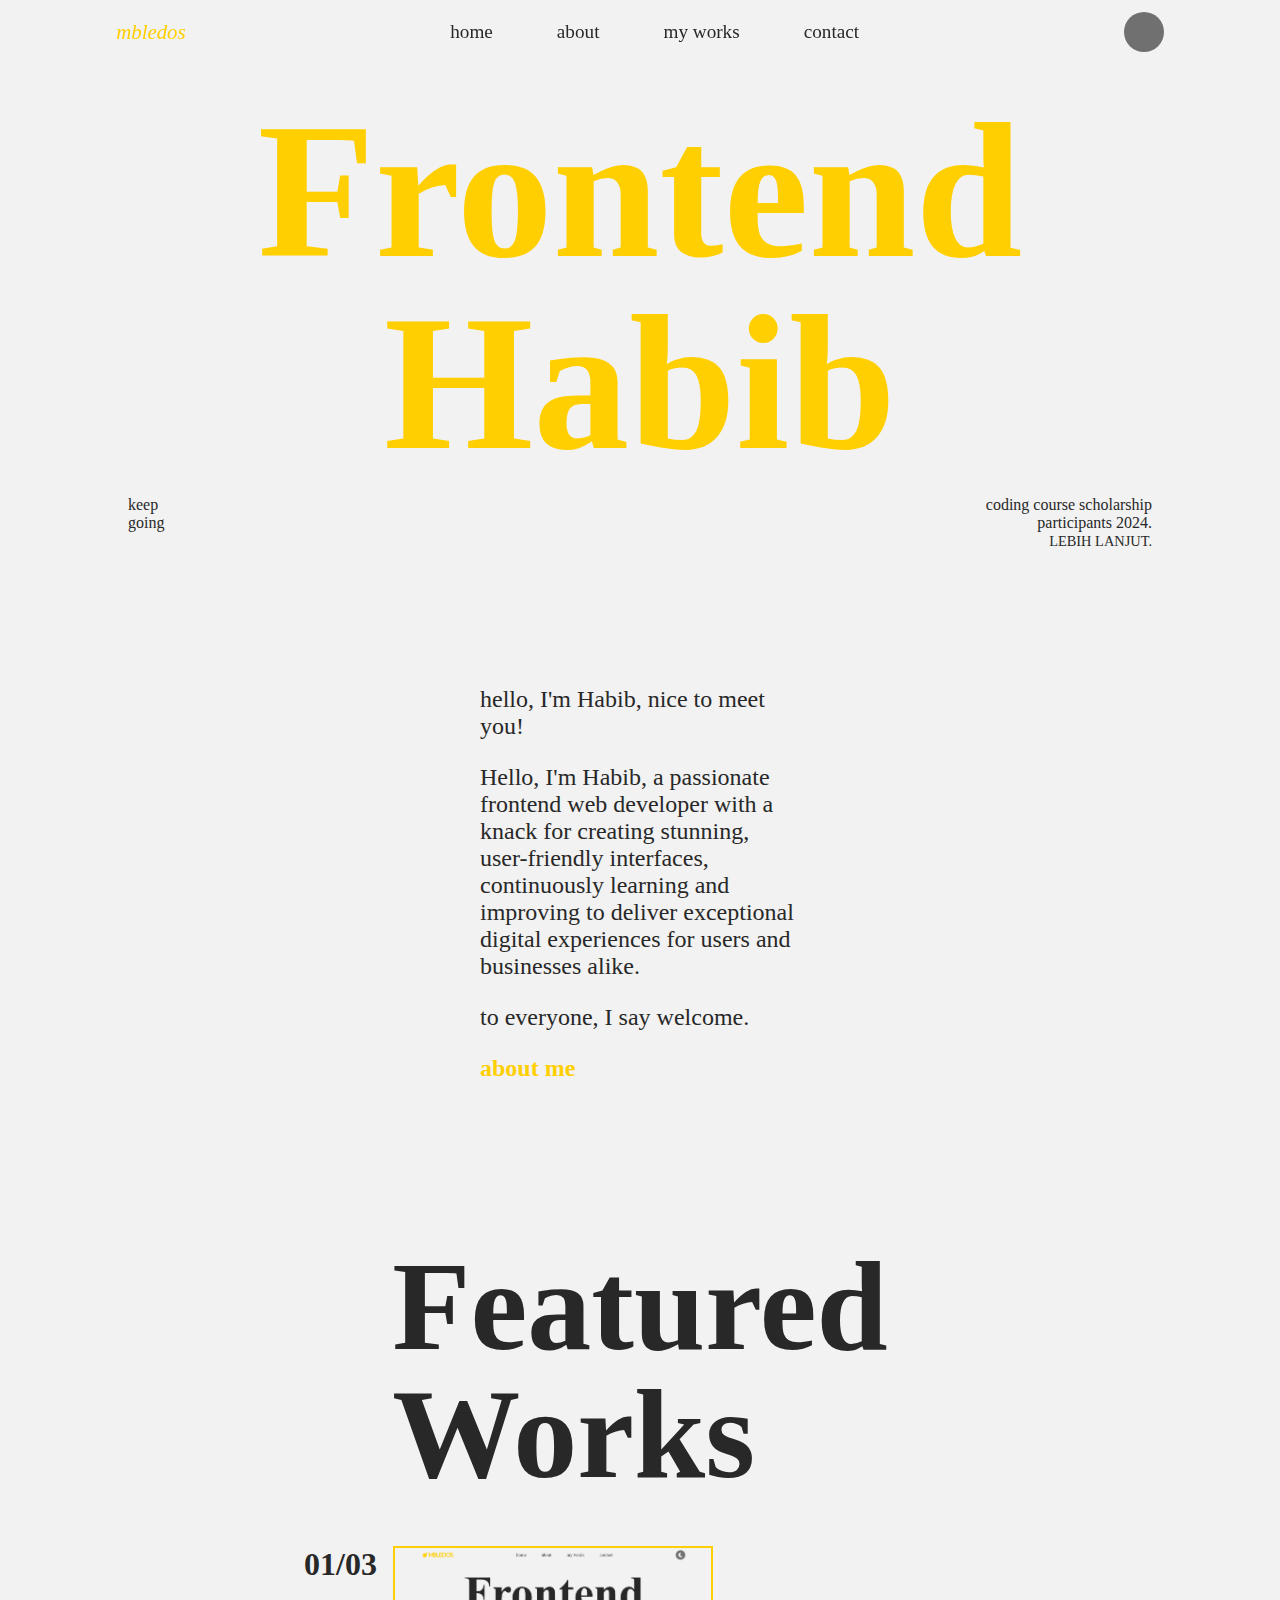
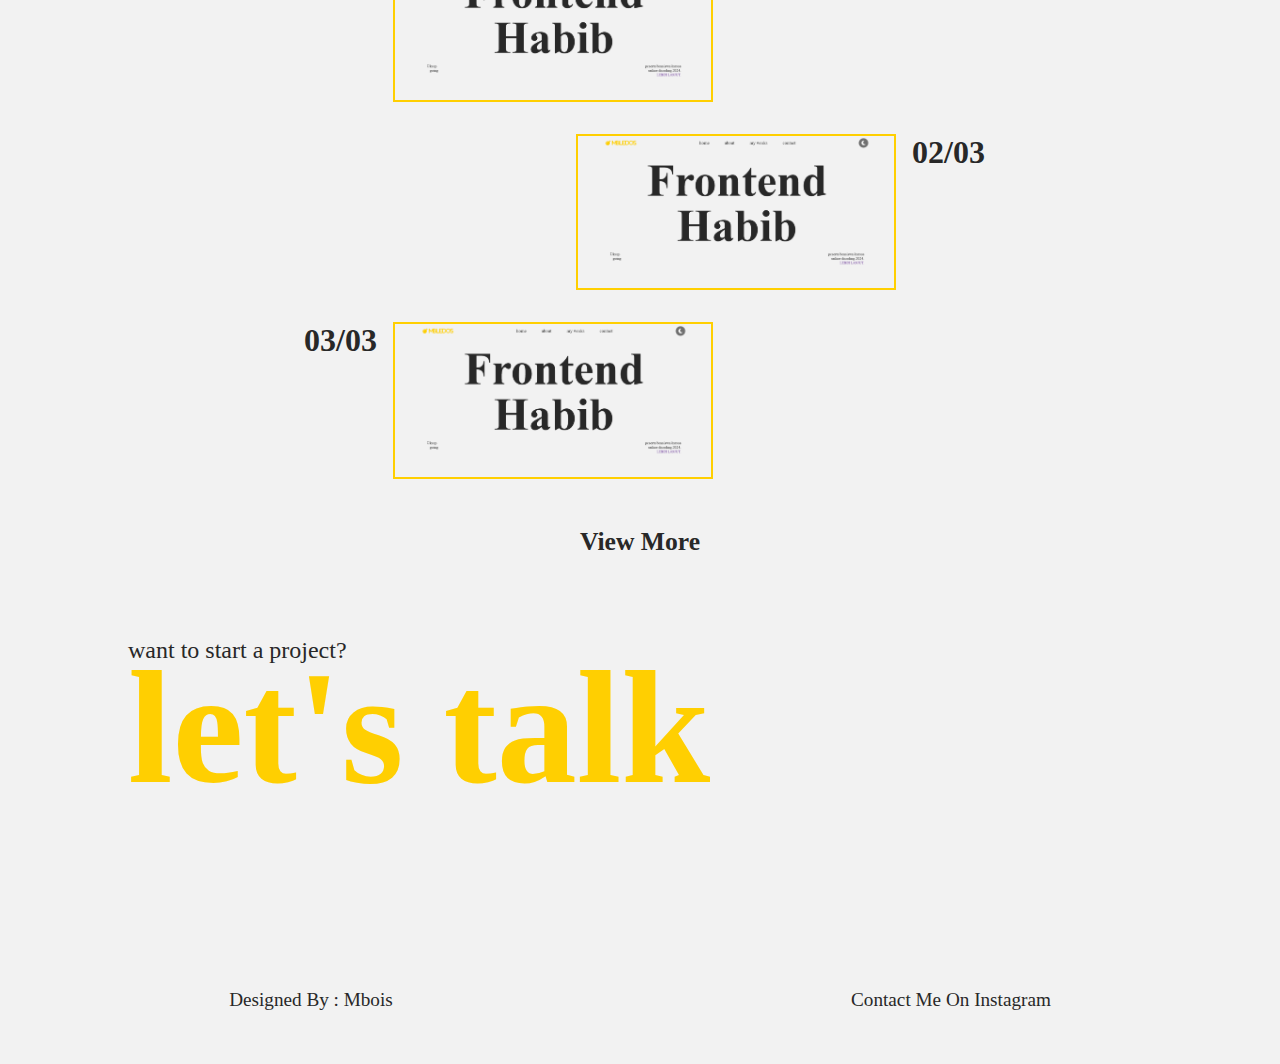
<file: index.html>
<!DOCTYPE html>
<html lang="en">
<head>
    <meta charset="UTF-8">
    <meta name="viewport" content="width=device-width, initial-scale=1.0">
    <title>Personal Website Portfolio</title>
    <!-- css -->
    <link rel="stylesheet" href="style.css">
    <!-- font awesome cdn -->
    <link rel="stylesheet" href="https://cdnjs.cloudflare.com/ajax/libs/font-awesome/6.5.2/css/all.min.css" integrity="sha512-SnH5WK+bZxgPHs44uWIX+LLJAJ9/2PkPKZ5QiAj6Ta86w+fsb2TkcmfRyVX3pBnMFcV7oQPJkl9QevSCWr3W6A==" crossorigin="anonymous" referrerpolicy="no-referrer" />
    <!-- favicon -->
    <link rel="icon" type="image/jpg" href="asset/Screenshot_2024-06-18_145614-removebg-preview.png">
</head>
<body>
    <!-- navbar -->
    <header>
        <nav>
            <div class="logo">
                <i class="fa-solid fa-bomb"> mbledos</i>
            </div>
            <ul>
                <li class="hideOnMobile"><a href="#home">home</a></li>
                <li class="hideOnMobile"><a href="#about">about</a></li>
                <li class="hideOnMobile"><a href="#works">my works</a></li>
                <li class="hideOnMobile"><a href="#contact">contact</a></li>
                <li class="menu-button" onclick="showSidebar()"><a href="#"><svg xmlns="http://www.w3.org/2000/svg" height="26px" viewBox="0 -960 960 960" width="26px" fill="#282828"><path d="M120-240v-80h720v80H120Zm0-200v-80h720v80H120Zm0-200v-80h720v80H120Z"/></svg></a></li>
            </ul>
            <ul class="sidebar">
                <li onclick="hideSidebar()"><a href="#"><svg xmlns="http://www.w3.org/2000/svg" height="26px" viewBox="0 -960 960 960" width="24px" fill="#282828"><path d="m256-200-56-56 224-224-224-224 56-56 224 224 224-224 56 56-224 224 224 224-56 56-224-224-224 224Z"/></svg></a></li>
                <li><a onclick="hideSidebar" href="#home">home</a></li>
                <li><a onclick="hideSidebar" href="#about">about</a></li>
                <li><a onclick="hideSidebar" href="#works">my works</a></li>
                <li><a onclick="hideSidebar" href="#contact">contact</a></li>
            </ul>
            <div class="button-dark" id="darkmode-btn">
                <i class="fa-solid fa-moon" id="icon-dark"></i>
            </div>
        </nav>
    </header>

    <!-- main content -->
    <main>
        <!-- first -->
        <section class="home" id="home">
            <h1 style="color: #FFCF01;">frontend </h1>
            <h1 style="color: #FFCF01;">habib</h1>

            <div class="arrow">
                <div class="arrow-one">
                    <i style="color: #FFCF01" class="fa-sharp fa-thin fa-arrow-down-long"></i>
                    <p>keep going</p>
                </div>

                <div class="arrow-two">
                    <p>coding course scholarship participants 2024.</p>
                    <a href="#about">lebih lanjut.</a>
                </div>
            </div>
        </section>
    
        <!-- second -->
        <section class="about" id="about">
            <div class="information">
                <p>hello, I'm Habib, nice to meet you!</p>
                <p>Hello, I'm Habib, a passionate frontend web developer with a knack for creating stunning, user-friendly interfaces, continuously learning and improving to deliver exceptional digital experiences for users and businesses alike.</p>
                <p>to everyone, I say welcome.</p>
                <h1 style="color: #FFCF01;">about me</h1>
            </div>
        </section>
        
        <!-- third -->
        <section class="works" id="works">
            <article>
                <h1>featured </h1>
                <h1>works</h1>
            </article>

            <div class="box">
                <aside>
                    <h1>01/03</h1>
                    <img src="asset/project 1.png" alt="">
                </aside>
                <aside class="center-box">
                    <img src="asset/project 1.png" alt="">
                    <h1>02/03</h1>
                </aside>
                <aside>
                    <h1>03/03</h1>
                    <img src="asset/project 1.png" alt="">
                </aside>
            </div>
            <a href="">view more</a>
        </section>

        <!-- fourth -->
         <section class="contact" id="contact">
            <p>want to start a project?</p>
            <h1 style="color: #FFCF01;">let's talk</h1>
         </section>
    </main>

    <!-- footer -->
    <footer>
        <p>designed by : mbois</p>
        <a href="https://instagram.com">contact me on instagram <i style="color: #FFCF01" class="fa-duotone fa-arrow-up-right-from-square"></i></a>
    </footer>

    <script>
        // sidebar menu
        function showSidebar() {
            const sidebar = document.querySelector('.sidebar');
            sidebar.style.display = 'flex';
        }
        function hideSidebar() {
            const sidebar = document.querySelector('.sidebar');
            sidebar.style.display = 'none';
        }
        
        document.querySelectorAll('.sidebar a').forEach(link => {
            link.addEventListener('click', hideSidebar);
        });
        
        // dark mode
        let button = document.getElementById('darkmode-btn');

        button.onclick = function () {
            document.body.classList.toggle("dark");
            const icon = document.getElementById('icon-dark');
            if (document.body.classList.contains("dark")) {
                icon.classList.remove("fa-moon");
                icon.classList.add("fa-sun");
            } else {
                icon.classList.remove("fa-sun");
                icon.classList.add("fa-moon");
            }
        }

        // navbar blur effect
        document.addEventListener('scroll', () => {
            const header = document.querySelector('header');

            if (window.scrollY > 0) {
                header.classList.add('scrolled');
            } else {
                header.classList.remove('scrolled');
            }
        })
    </script>
</body>
</html>
</file>
<file: style.css>
:root {
    --primary-color: #FFCF01;
    --secondary-color: #282828;
    --tertiary-color: #F2F2F2;
}

* {
    margin: 0;
    padding: 0;
    box-sizing: border-box;
    text-decoration: none;
    list-style-type: none;
    scroll-behavior: smooth;
}

body {
    background-color: var(--tertiary-color);
    color: var(--secondary-color);
    transition: background-color 0.3s, color 0.3s;
}

/* navbar */
header {
    position: fixed;
    width: 100%;
    background-color: transparent;
    transition: background-color 0.3s;
    z-index: 1000;
}

.logo i {
    font-size: 1.3rem;
    color: var(--primary-color);
}

nav {
    display: flex;
    justify-content: space-around;
    align-items: center;
    height: 4rem;
}

nav ul {
    display: flex;
    align-items: center;
}

nav li {
    list-style: none;
    padding: .2rem 1rem;
    margin: 0 1rem;
    border-radius: 2rem;
    transition: .3s;
}

nav a {
    text-decoration: none;
    color: var(--secondary-color);
    font-size: 1.2rem;
    transition: color 0.3s;
}

nav a:hover {
    color: var(--primary-color);
}

/* dark mode */
body.dark {
    background-color: var(--secondary-color);
    color: var(--tertiary-color);
}

body.dark header,
body.dark nav {
    background-color: transparent;
    transition: background-color 0.3s;
    color: yellow;
}

body.dark .menu-button svg {
    fill: var(--tertiary-color);
}

body.dark .arrow-two a,
body.dark .works a,
body.dark footer a {
    color: var(--tertiary-color);
}

body.dark .arrow-two a:hover,
body.dark .works a:hover,
body.dark footer a:hover {
    color: var(--primary-color);
}

body.dark nav a {
    color: var(--tertiary-color);
    transition: color 0.3s;
}

body.dark nav a:hover {
    color: var(--primary-color);
}

.sidebar {
    display: none;
    background-color: rgba(255, 255, 255, 0.342);
}

.button-dark {
    border-radius: 50%;
    height: 2.5rem;
    width: 2.5rem;
    display: flex;
    justify-content: center;
    align-items: center;
    cursor: pointer;
    color: var(--tertiary-color);
    background-color: rgb(112, 112, 112);
    transition: background-color 0.3s, color 0.3s;
}

.button-dark:hover {
    color: yellow;
    background-color: rgb(66, 65, 65);
}

.button-dark i {
    font-size: 1.4rem;
}

/* sidebar */
.sidebar {
    position: fixed;
    top: 0;
    right: 0;
    height: 100vh;
    width: 250px;
    z-index: 999;
    backdrop-filter: blur(10px);
    box-shadow: -10px 0 10px rgba(0, 0, 0, .1);
    display: none;
    flex-direction: column;
    align-items: flex-start;
    justify-content: flex-start;
}

.sidebar.show {
    opacity: 1;
    transform: translateX(0);
}

.sidebar.hide {
    opacity: 0;
    transform: translateX(100%);
}

.sidebar li {
    width: 100%;
    margin: 0;
    padding: 1rem 2rem;
    border-radius: 0;
    transition: color 0.3s;
}

.sidebar li:hover {
    color: rgba(255, 255, 255, 0.815);
}

.sidebar a {
    width: 100%;
}

.menu-button {
    display: none;
}

/* navbar blur effect */
header.scrolled {
    backdrop-filter: blur(15px);
    transition: backdrop-filter 0.3s;
}

/* main content */

/* first */
.home {
    width: 100%;
    display: flex;
    flex-direction: column;
    justify-content: center;
    align-items: center;
    padding-top: 6rem;
}

.home h1 {
    font-size: 12rem;
    line-height: 1em;
    text-transform: capitalize;
}

.arrow {
    display: flex;
    justify-content: space-between;
    width: 80%;
    position: relative;
    margin: 1rem 0;
}

.arrow-one {
    display: flex;
    width: 1rem;
}

.arrow-one i {
    width: auto;
    height: 100%;
}

.arrow-two {
    width: 11rem;
    text-align: right;
}

.arrow-two a {
    color: var(--secondary-color);
    font-size: .9rem;
    text-transform: uppercase;
    transition: .3s;
} .arrow-two a:hover {
    text-decoration: underline;
    color: var(--primary-color);
}

/* second */
.about {
    width: 100%;
    display: flex;
    flex-direction: column;
    justify-content: center;
    align-items: center;
    transition: background-color 0.3s, color 0.3s;
}

.about .information {
    width: 20rem;
    margin: 6rem 0;
}

.information p {
    font-size: 1.5rem;
    margin: 1.5rem 0;
}
.information h1 {
    font-size: 1.5rem;
}

/* third */
.works {
    width: 100%;
    display: flex;
    flex-direction: column;
    justify-content: center;
    align-items: center;
    padding-top: 4rem;
    transition: background-color 0.3s, color 0.3s;
}

.works article h1 {
    font-size: 8rem;
    text-transform: capitalize;
    line-height: 1em;
}

.box {
    height: auto;
    display: flex;
    flex-direction: column;
    justify-content: center;
    position: relative;
    right: 15%;
    margin: 2rem;
}

.box aside {
    width: 20rem;
    display: flex;
    flex-direction: row;
    margin: 1rem auto;
    position: relative;
}

.box aside h1 {
    margin: 0 1rem;
}

.center-box {
    position: relative;
    left: 90%;
}

.box img {
    border: 2px solid var(--primary-color);
    width: 100%;
}

.works a {
    text-transform: capitalize;
    font-size: 1.6rem;
    font-weight: 900;
    color: var(--secondary-color);
    transition: .3s;
} .works a:hover {
    color:var(--primary-color) ;
}

/* contact */
.contact {
    width: 80%;
    margin: 0 auto;
    padding: 5rem 0;
}

.contact p {
    font-size: 1.5rem;
}

.contact h1 {
    font-size: 10rem;
    line-height: .8em;
    margin-bottom: 4rem;
}

/* footer */
footer {
    display: flex;
    justify-content: space-around;
    align-items: center;
    height: 8rem;
    font-size: 1.2rem;
    text-transform: capitalize;
    transition: background-color 0.3s, color 0.3s;
}

footer a {
    color: var(--secondary-color);
    transition: color .3s;
} footer a:hover {
    color: var(--primary-color);
}

@media (max-width: 800px) {
    .hideOnMobile {
        display: none;
    }
    .menu-button {
        display: block;
    }
    nav {
        justify-content: left;
        padding: 0 2rem;
    }
    .logo {
        margin: 0 auto 0 0;
    }
    .menu-button {
        padding: 0;
    }
    .home h1 {
        font-size: 6rem;
    }
    .works article h1 {
        font-size: 6rem;
    }
    .center-box {
        left: 38%;
    }
}

@media (max-width: 400px) {
    .sidebar {
        width: 100%;
    }
    .home h1 {
        font-size: 5rem;
    }
    .arrow {
        margin: 4rem 0;
    }
    .information {
        width: 10%;
    }
    .works article h1 {
        font-size: 4rem;
    }
    .box h1 {
        display: none;
    }
    .center-box {
        left: 0;
    }
    .box {
        right: 0;
    }
    .contact h1 {
        margin-bottom: 0;
    }
    footer {
        flex-direction: column;
    }
}
</file>
